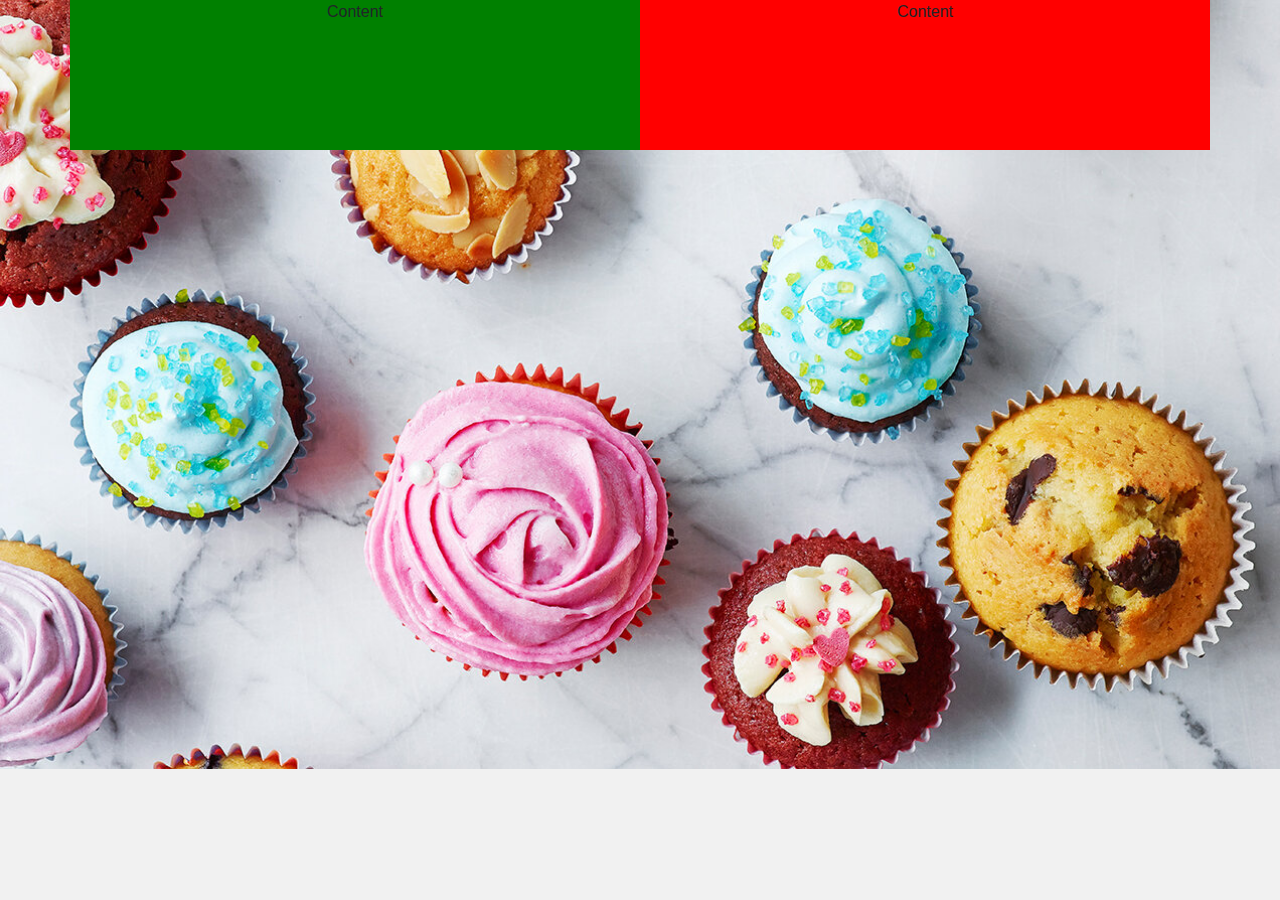
<file: components/index.html>
<!DOCTYPE html>
<html>

<head>
    <title>Frederik's Cupcakes</title>
    <link rel="shortcut icon" href="/img/titlelogo.png" />
    <link rel="stylesheet" href="https://stackpath.bootstrapcdn.com/bootstrap/4.4.1/css/bootstrap.min.css"
        integrity="sha384-Vkoo8x4CGsO3+Hhxv8T/Q5PaXtkKtu6ug5TOeNV6gBiFeWPGFN9MuhOf23Q9Ifjh" crossorigin="anonymous">
    <link rel="stylesheet" href="/css/site.css">
    <script src="https://code.jquery.com/jquery-3.3.1.js"
        integrity="sha256-2Kok7MbOyxpgUVvAk/HJ2jigOSYS2auK4Pfzbm7uH60=" crossorigin="anonymous">
        </script>
    <script>
        $(function () {
            $("#header").load("header.html");
            $("#footer").load("footer.html");
        });
    </script>
</head>

<body>
    <div id="header"></div>
    <div class="container main-container">
        <div class="row">
            <div class="col left-col">
                <label>Content</label>
            </div>
            <div class="col  right-col">
                <label>Content</label>
            </div>
        </div>
    </div>
    
    <div id="footer"></div>
    </div>
</body>

</html>
</file>
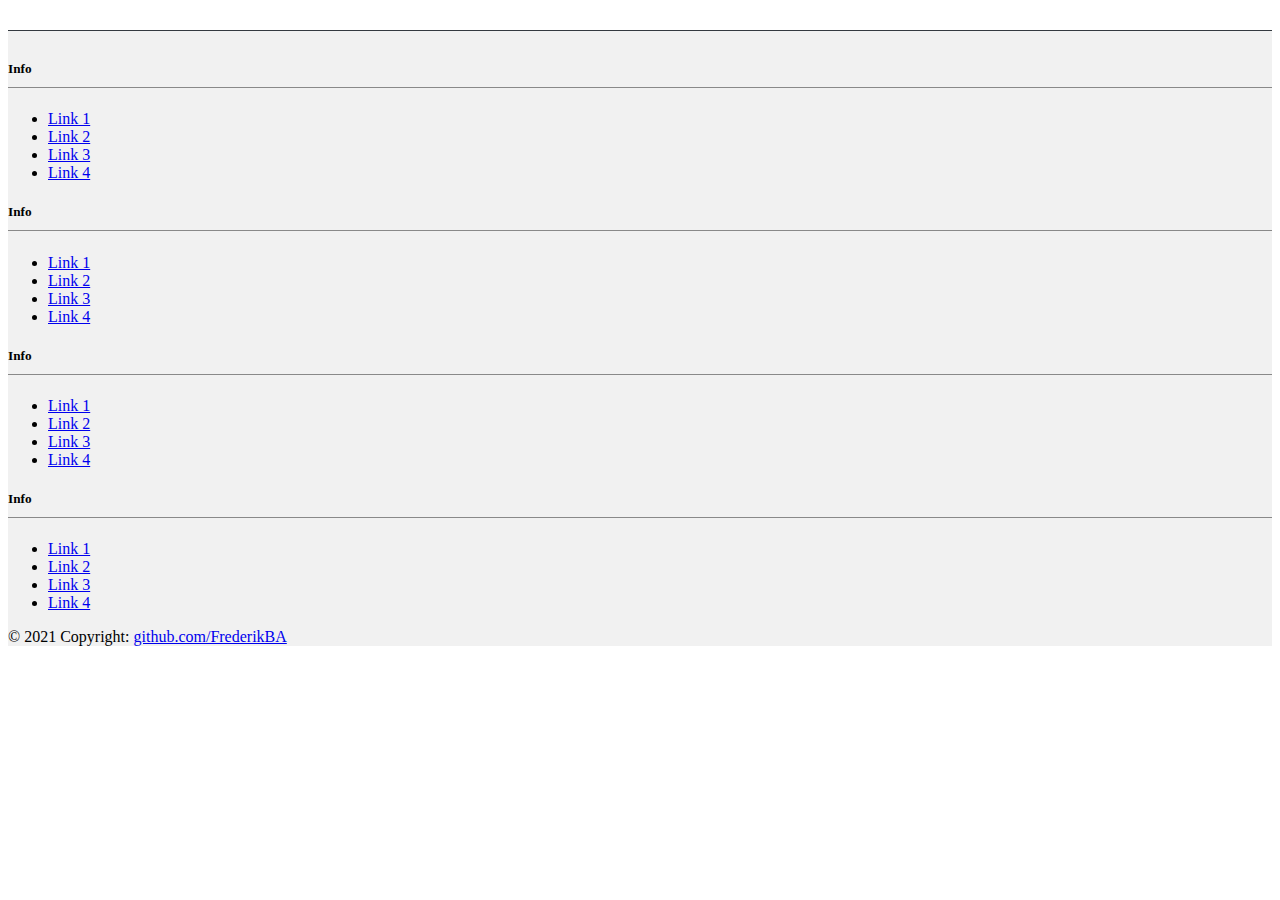
<file: components/footer.html>
<!DOCTYPE html>
<html>

<head>
    <title>Frederik's Cupcakes</title>
    <link rel="shortcut icon" href="/img/titlelogo.png" />
    <link rel="stylesheet" href="/css/footer.css">
</head>

<body>
    <footer class="text-center text-lg-start topsection">
        <div class="footerspace"></div>
        <div class="container p2">
            <div class="row">
                <div class="col-lg-3 col-md-6 mb-4 mb-md-0">
                    <h5 class="text-uppercase">Info</h5>

                    <ul class="list-unstyled mb-0">
                        <li>
                            <a href="#!" class="text-dark">Link 1</a>
                        </li>
                        <li>
                            <a href="#!" class="text-dark">Link 2</a>
                        </li>
                        <li>
                            <a href="#!" class="text-dark">Link 3</a>
                        </li>
                        <li>
                            <a href="#!" class="text-dark">Link 4</a>
                        </li>
                    </ul>
                </div>
                <div class="col-lg-3 col-md-6 mb-4 mb-md-0">
                    <h5 class="text-uppercase mb-0">Info</h5>

                    <ul class="list-unstyled">
                        <li>
                            <a href="#!" class="text-dark">Link 1</a>
                        </li>
                        <li>
                            <a href="#!" class="text-dark">Link 2</a>
                        </li>
                        <li>
                            <a href="#!" class="text-dark">Link 3</a>
                        </li>
                        <li>
                            <a href="#!" class="text-dark">Link 4</a>
                        </li>
                    </ul>
                </div>
                <div class="col-lg-3 col-md-6 mb-4 mb-md-0">
                    <h5 class="text-uppercase">Info</h5>

                    <ul class="list-unstyled mb-0">
                        <li>
                            <a href="#!" class="text-dark">Link 1</a>
                        </li>
                        <li>
                            <a href="#!" class="text-dark">Link 2</a>
                        </li>
                        <li>
                            <a href="#!" class="text-dark">Link 3</a>
                        </li>
                        <li>
                            <a href="#!" class="text-dark">Link 4</a>
                        </li>
                    </ul>
                </div>
                <div class="col-lg-3 col-md-6 mb-4 mb-md-0">
                    <h5 class="text-uppercase mb-0">Info</h5>
                    <ul class="list-unstyled">
                        <li>
                            <a href="#!" class="text-dark">Link 1</a>
                        </li>
                        <li>
                            <a href="#!" class="text-dark">Link 2</a>
                        </li>
                        <li>
                            <a href="#!" class="text-dark">Link 3</a>
                        </li>
                        <li>
                            <a href="#!" class="text-dark">Link 4</a>
                        </li>
                    </ul>
                </div>

            </div>

        </div>
        <div class="text-light text-center p-3 bg-dark">
            © 2021 Copyright:
            <a class="text-light" href="https://github.com/frederikba">github.com/FrederikBA</a>
        </div>
    </footer>
</body>

</html>
</file>
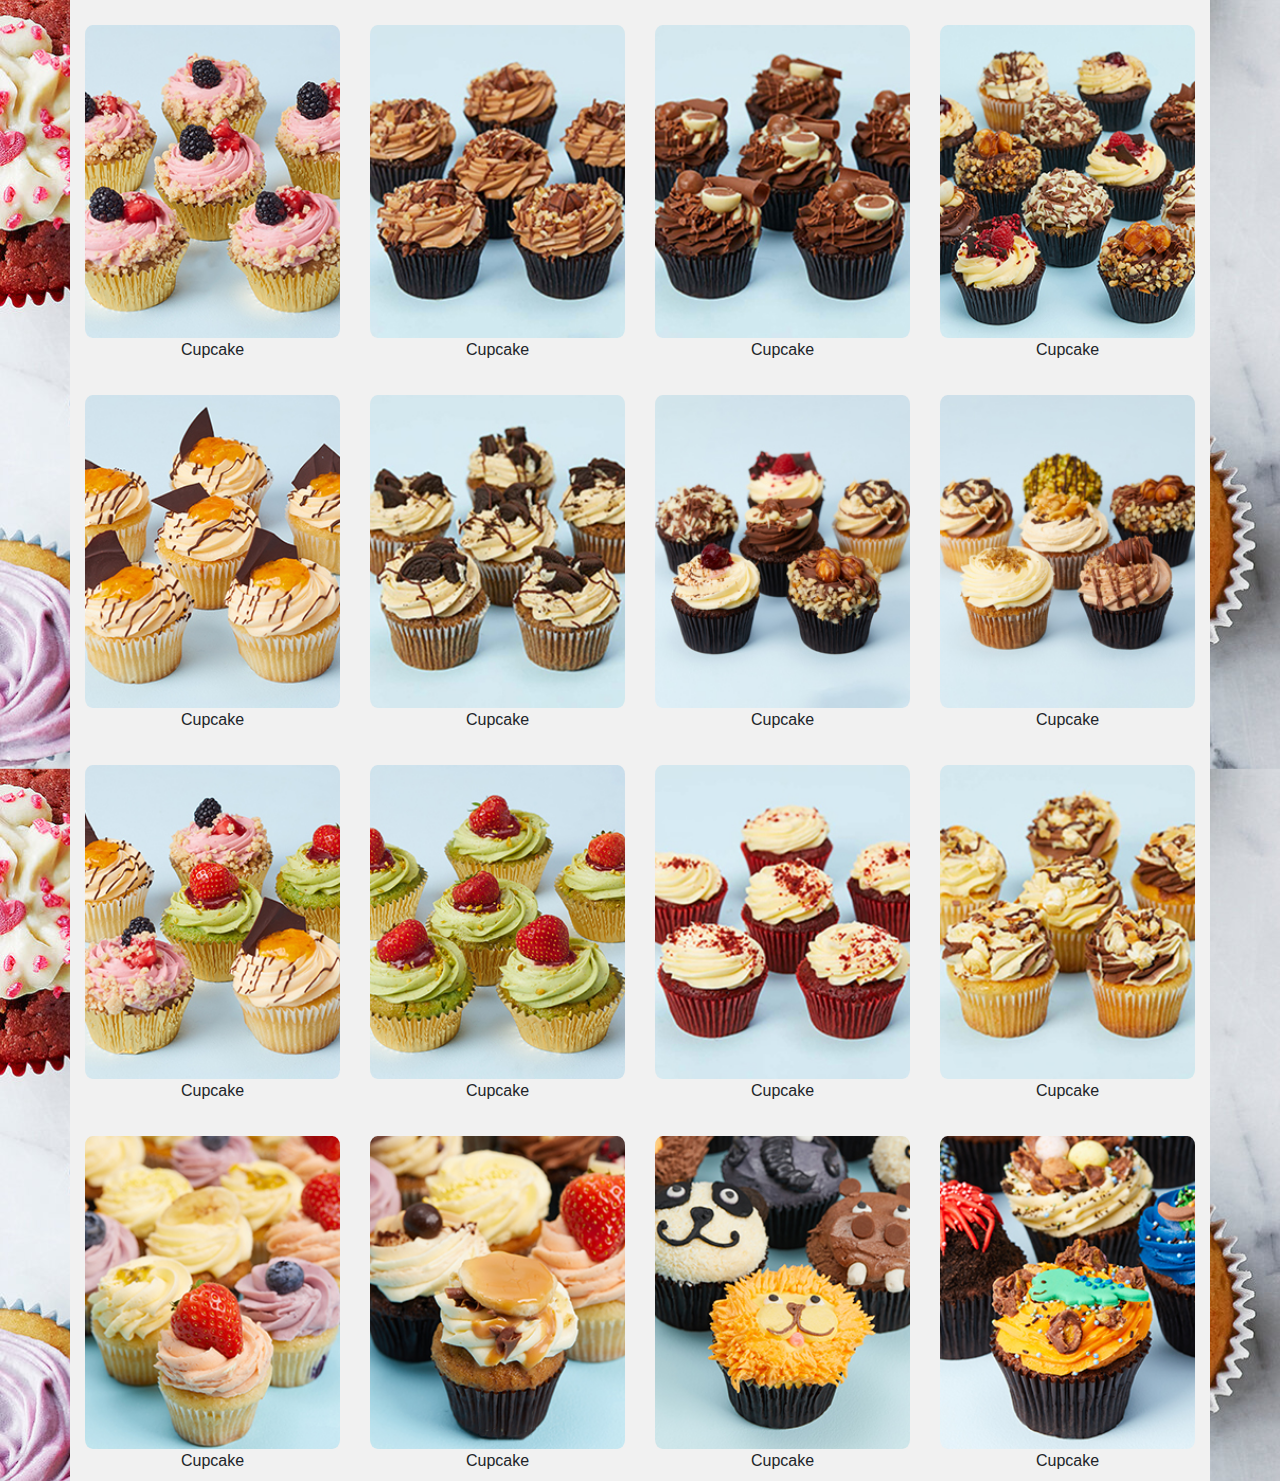
<file: components/menu.html>
<!DOCTYPE html>
<html>

<head>
    <title>Frederik's Cupcakes</title>
    <link rel="shortcut icon" href="/img/titlelogo.png" />
    <link rel="stylesheet" href="https://stackpath.bootstrapcdn.com/bootstrap/4.4.1/css/bootstrap.min.css"
        integrity="sha384-Vkoo8x4CGsO3+Hhxv8T/Q5PaXtkKtu6ug5TOeNV6gBiFeWPGFN9MuhOf23Q9Ifjh" crossorigin="anonymous">
    <link rel="stylesheet" href="/css/menu.css">

    <script src="https://code.jquery.com/jquery-3.3.1.js"
        integrity="sha256-2Kok7MbOyxpgUVvAk/HJ2jigOSYS2auK4Pfzbm7uH60=" crossorigin="anonymous">
        </script>
    <script>
        $(function () {
            $("#header").load("header.html");
            $("#footer").load("footer.html");
        });
    </script>
</head>

<body>
    <div id="header"></div>
    <div class="container main-container">
        <div class="row">
            <div class="col-md-3 cupcakebox">
                <img class="responsive" src="/img/cupcake1.jpg">
                <label class="cupcakelabel">Cupcake</label>
            </div>
            <div class="col-md-3 cupcakebox">
                <img class="responsive" src="/img/cupcake2.jpg">
                <label class="cupcakelabel">Cupcake</label>
            </div>
            <div class="col-md-3 cupcakebox">
                <img class="responsive" src="/img/cupcake3.jpg">
                <label class="cupcakelabel">Cupcake</label>
            </div>
            <div class="col-md-3 cupcakebox">
                <img class="responsive" src="/img/cupcake4.jpg">
                <label>Cupcake</label>
            </div>
        </div>
        <div class="row">
            <div class="col-md-3 cupcakebox">
                <img class="responsive" src="/img/cupcake5.jpg">
                <label class="cupcakelabel">Cupcake</label>
            </div>
            <div class="col-md-3 cupcakebox">
                <img class="responsive" src="/img/cupcake6.jpg">
                <label class="cupcakelabel">Cupcake</label>
            </div>
            <div class="col-md-3 cupcakebox">
                <img class="responsive" src="/img/cupcake7.jpg">
                <label class="cupcakelabel">Cupcake</label>
            </div>
            <div class="col-md-3 cupcakebox">
                <img class="responsive" src="/img/cupcake8.jpg">
                <label class="cupcakelabel">Cupcake</label>
            </div>
        </div>
        <div class="row">
            <div class="col-md-3 cupcakebox">
                <img class="responsive" src="/img/cupcake9.jpg">
                <label class="cupcakelabel">Cupcake</label>
            </div>
            <div class="col-md-3 cupcakebox">
                <img class="responsive" src="/img/cupcake10.jpg">
                <label class="cupcakelabel">Cupcake</label>
            </div>
            <div class="col-md-3 cupcakebox">
                <img class="responsive" src="/img/cupcake11.jpg">
                <label class="cupcakelabel">Cupcake</label>
            </div>
            <div class="col-md-3 cupcakebox">
                <img class="responsive" src="/img/cupcake12.jpg">
                <label class="cupcakelabel">Cupcake</label>
            </div>
        </div>
        <div class="row">
            <div class="col-md-3 cupcakebox">
                <img class="responsive" src="/img/cupcake13.jpg">
                <label class="cupcakelabel">Cupcake</label>
            </div>
            <div class="col-md-3 cupcakebox">
                <img class="responsive" src="/img/cupcake14.jpg">
                <label class="cupcakelabel">Cupcake</label>
            </div>
            <div class="col-md-3 cupcakebox">
                <img class="responsive" src="/img/cupcake15.jpg">
                <label class="cupcakelabel">Cupcake</label>
            </div>
            <div class="col-md-3 cupcakebox">
                <img class="responsive" src="/img/cupcake16.jpg">
                <label class="cupcakelabel">Cupcake</label>
            </div>
        </div>
    </div>
    <div id="footer"></div>
</body>

</html>
</file>
<file: css/site.css>
body {
    background-color: #F1F1F1;
    background-image: url(/img/variouscupcakes.jpg);
    background-repeat: no-repeat;
    background-size: 100%;
}

.left-col {
    height: 150px;
    background-color:green;
    text-align:center;
}

.right-col {
    height: 150px;
    background-color:red;
    text-align:center;
}

.main-container {
    background-color: #F1F1F1;
}
</file>
<file: css/footer.css>
footer {
    background-color: #f1f1f1;
}

.footerspace {
    border-top: 1px solid #343A40;
    margin-bottom: 30px;
    margin-top: 30px;
}

h5 {
    padding-bottom: 10px;
    border-bottom: 1px solid rgba(34, 34, 34, 0.5);
}
</file>
<file: css/menu.css>
.cupcakebox {
    text-align: center;
    margin-top: 25px;
}

.container-fluid {
    padding: 0 20px !important;
}

.responsive {
    width: 100%;
    height: auto;
    border-radius:3%;
}

.cupcakelabel {
    font-family: sans-serif, 'Times New Roman', Times, serif;
}

.responsive:hover {
    opacity: .8;
    transition: opacity .3s ease-out;
    -moz-transition: opacity .3s ease-out;
    -webkit-transition: opacity .3s ease-out;
    -o-transition: opacity .3s ease-out;
    cursor: pointer;
}

.main-container {
    background-color: #F1F1F1;
}

body {
    background-image: url(/img/variouscupcakes.jpg);
    background-size: 100%;
}
</file>
